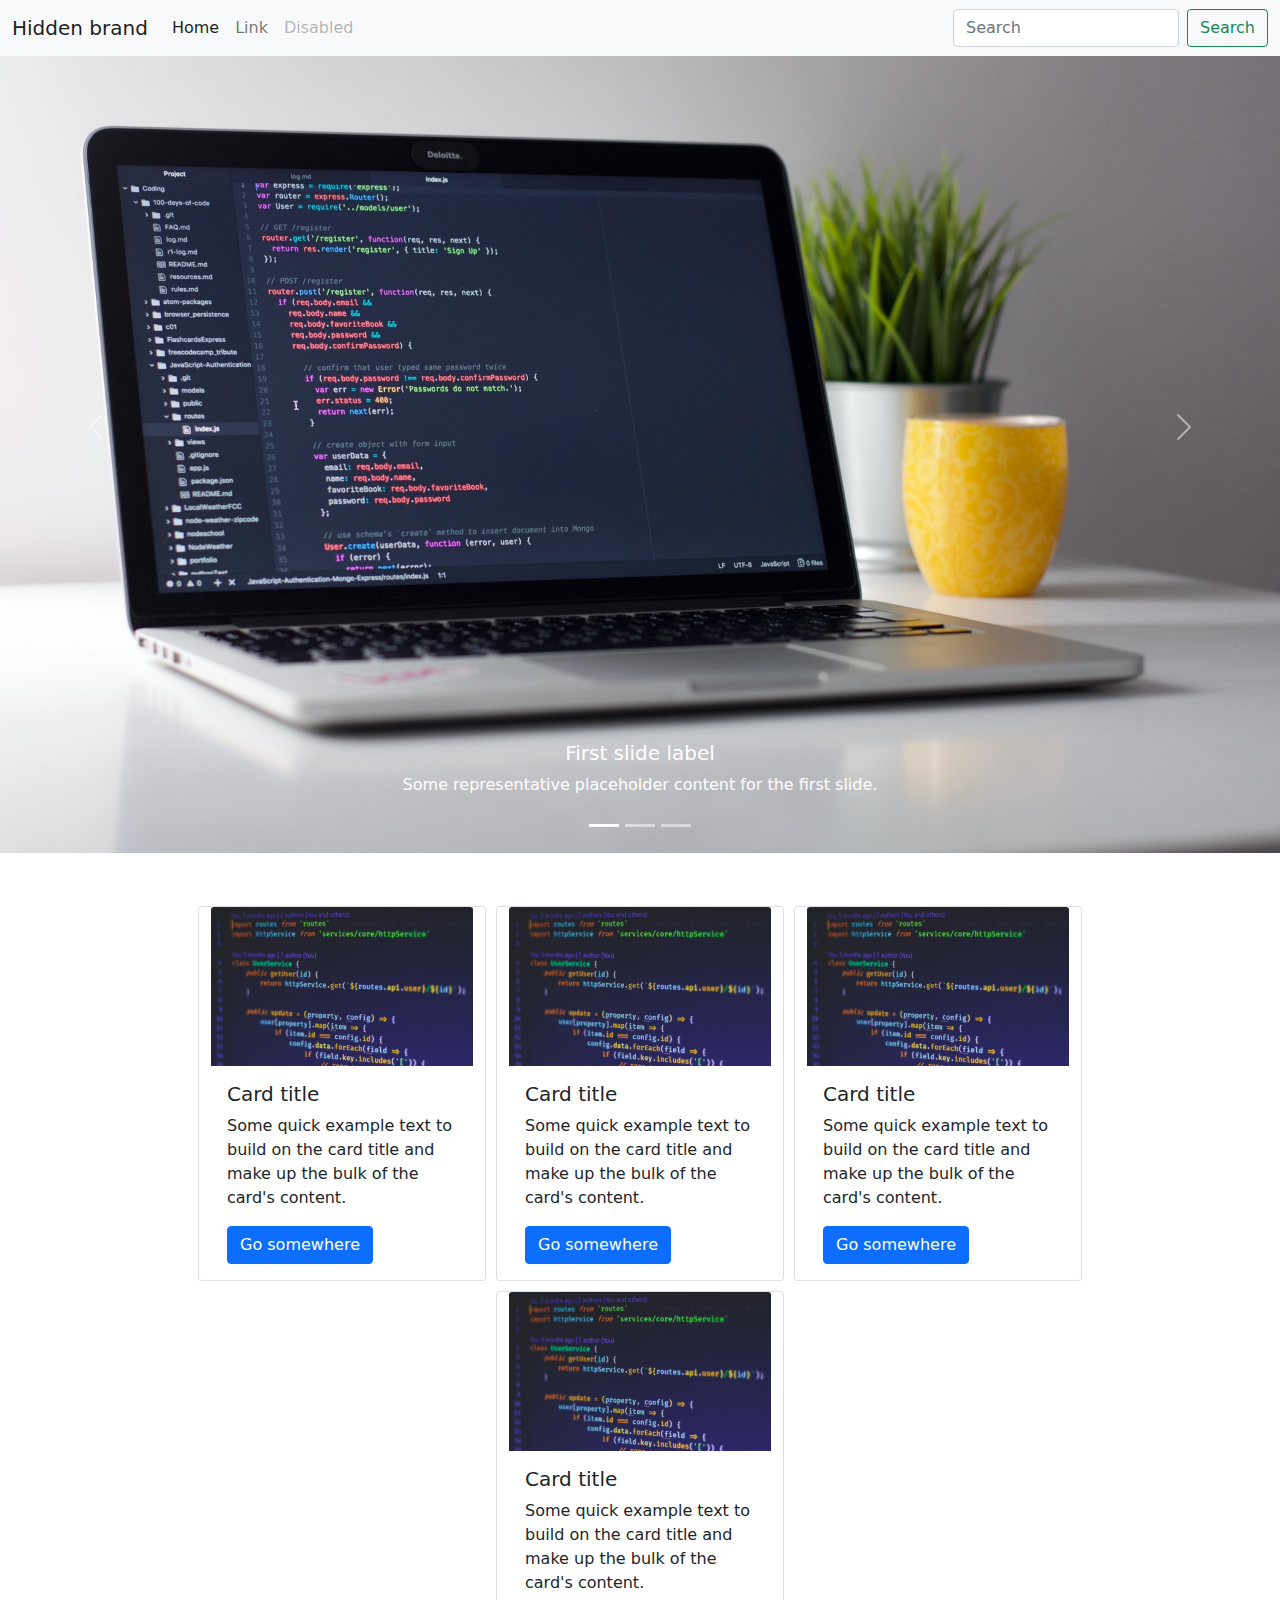
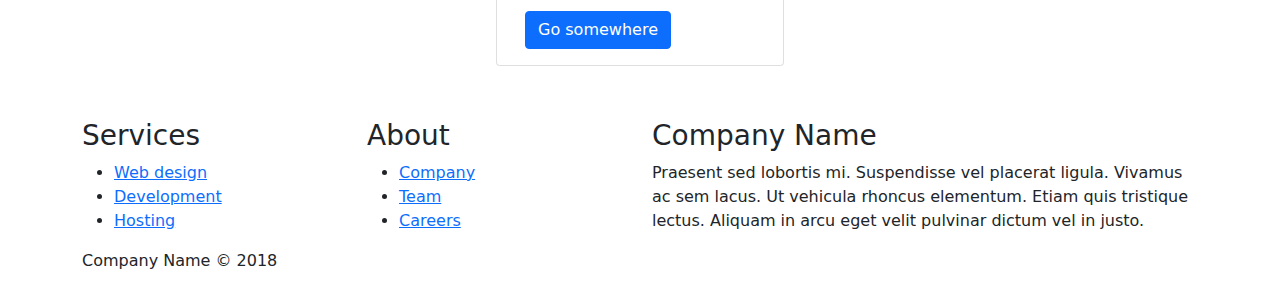
<file: Bootweb/index.html>
<!DOCTYPE html>
<html lang="en">
<head>
    <meta charset="UTF-8">
    <meta http-equiv="X-UA-Compatible" content="IE=edge">
    <meta name="viewport" content="width=device-width, initial-scale=1.0">
    <!--Css Link-->
    <link href="https://cdn.jsdelivr.net/npm/bootstrap@5.0.2/dist/css/bootstrap.min.css" rel="stylesheet" integrity="sha384-EVSTQN3/azprG1Anm3QDgpJLIm9Nao0Yz1ztcQTwFspd3yD65VohhpuuCOmLASjC" crossorigin="anonymous">
    <link rel="stylesheet" href="../bootstrap/css/bootstrap.css">
    <!--Css Link-->
    <title>BootSrap Only</title>
</head>
<body>
    <!--Main content-->
    <!--Nav Start-->
    <nav class="navbar navbar-expand-lg navbar-light bg-light fixed-top">
        <div class="container-fluid">
          <button class="navbar-toggler" type="button" data-bs-toggle="collapse" data-bs-target="#navbarTogglerDemo01" aria-controls="navbarTogglerDemo01" aria-expanded="false" aria-label="Toggle navigation">
            <span class="navbar-toggler-icon"></span>
          </button>
          <div class="collapse navbar-collapse" id="navbarTogglerDemo01">
            <a class="navbar-brand" href="#">Hidden brand</a>
            <ul class="navbar-nav me-auto mb-2 mb-lg-0">
              <li class="nav-item">
                <a class="nav-link active" aria-current="page" href="">Home</a>
              </li>
              <li class="nav-item">
                <a class="nav-link" href="#">Link</a>
              </li>
              <li class="nav-item">
                <a class="nav-link disabled" href="#" tabindex="-1" aria-disabled="true">Disabled</a>
              </li>
            </ul>
            <form class="d-flex">
              <input class="form-control me-2" type="search" placeholder="Search" aria-label="Search">
              <button class="btn btn-outline-success" type="submit">Search</button>
            </form>
          </div>
        </div>
      </nav>
      <!--Nav End-->
      <!--Header Start-->
      <div id="carouselExampleCaptions" class="carousel slide" data-bs-ride="carousel">
        <div class="carousel-indicators">
          <button type="button" data-bs-target="#carouselExampleCaptions" data-bs-slide-to="0" class="active" aria-current="true" aria-label="Slide 1"></button>
          <button type="button" data-bs-target="#carouselExampleCaptions" data-bs-slide-to="1" aria-label="Slide 2"></button>
          <button type="button" data-bs-target="#carouselExampleCaptions" data-bs-slide-to="2" aria-label="Slide 3"></button>
        </div>
        <div class="carousel-inner">
          <div class="carousel-item active">
            <img src="../images/clement-helardot-95YRwf6CNw8-unsplash.jpg" class="d-block w-100" alt="...">
            <div class="carousel-caption d-none d-md-block">
              <h5>First slide label</h5>
              <p>Some representative placeholder content for the first slide.</p>
            </div>
          </div>
          <div class="carousel-item">
            <img src="../images/ferenc-almasi-eYpcLDXHVb0-unsplash.jpg" class="d-block w-100" alt="...">
            <div class="carousel-caption d-none d-md-block">
              <h5>Second slide label</h5>
              <p>Some representative placeholder content for the second slide.</p>
            </div>
          </div>
          <div class="carousel-item">
            <img src="../images/florian-olivo-4hbJ-eymZ1o-unsplash.jpg" class="d-block w-100" alt="...">
            <div class="carousel-caption d-none d-md-block">
              <h5>Third slide label</h5>
              <p>Some representative placeholder content for the third slide.</p>
            </div>
          </div>
        </div>
        <button class="carousel-control-prev" type="button" data-bs-target="#carouselExampleCaptions" data-bs-slide="prev">
          <span class="carousel-control-prev-icon" aria-hidden="true"></span>
          <span class="visually-hidden">Previous</span>
        </button>
        <button class="carousel-control-next" type="button" data-bs-target="#carouselExampleCaptions" data-bs-slide="next">
          <span class="carousel-control-next-icon" aria-hidden="true"></span>
          <span class="visually-hidden">Next</span>
        </button>
      </div>
      <!--Header End-->

      <!--Side text-->
      <div class="container  my-5">
        <div class="row justify-content-center ">
            <div class="card" style="width: 18rem; margin: 5px;">
                <img src="../images/ferenc-almasi-VPmMy8YA_cU-unsplash.jpg" class="card-img-top" alt="...">
                <div class="card-body">
                  <h5 class="card-title">Card title</h5>
                  <p class="card-text">Some quick example text to build on the card title and make up the bulk of the card's content.</p>
                  <a href="#" class="btn btn-primary">Go somewhere</a>
                </div>
              </div>
              <div class="card" style="width: 18rem;margin: 5px;">
                <img src="../images/ferenc-almasi-VPmMy8YA_cU-unsplash.jpg" class="card-img-top" alt="...">
                <div class="card-body">
                  <h5 class="card-title">Card title</h5>
                  <p class="card-text">Some quick example text to build on the card title and make up the bulk of the card's content.</p>
                  <a href="#" class="btn btn-primary">Go somewhere</a>
                </div>
              </div>
              <div class="card" style="width: 18rem; margin: 5px;">
                <img src="../images/ferenc-almasi-VPmMy8YA_cU-unsplash.jpg" class="card-img-top" alt="...">
                <div class="card-body">
                  <h5 class="card-title">Card title</h5>
                  <p class="card-text">Some quick example text to build on the card title and make up the bulk of the card's content.</p>
                  <a href="#" class="btn btn-primary">Go somewhere</a>
                </div>
              </div>
              <div class="card" style="width: 18rem;margin: 5px;">
                <img src="../images/ferenc-almasi-VPmMy8YA_cU-unsplash.jpg" class="card-img-top" alt="...">
                <div class="card-body">
                  <h5 class="card-title">Card title</h5>
                  <p class="card-text">Some quick example text to build on the card title and make up the bulk of the card's content.</p>
                  <a href="#" class="btn btn-primary">Go somewhere</a>
                </div>
              </div>
        </div>
      </div>
    
      <!--Side Text End-->
      <!--Footer-->
      <div class="footer-dark">
        <footer>
            <div class="container">
                <div class="row">
                    <div class="col-sm-6 col-md-3 item">
                        <h3>Services</h3>
                        <ul>
                            <li><a href="#">Web design</a></li>
                            <li><a href="#">Development</a></li>
                            <li><a href="#">Hosting</a></li>
                        </ul>
                    </div>
                    <div class="col-sm-6 col-md-3 item">
                        <h3>About</h3>
                        <ul>
                            <li><a href="#">Company</a></li>
                            <li><a href="#">Team</a></li>
                            <li><a href="#">Careers</a></li>
                        </ul>
                    </div>
                    <div class="col-md-6 item text">
                        <h3>Company Name</h3>
                        <p>Praesent sed lobortis mi. Suspendisse vel placerat ligula. Vivamus ac sem lacus. Ut vehicula rhoncus elementum. Etiam quis tristique lectus. Aliquam in arcu eget velit pulvinar dictum vel in justo.</p>
                    </div>
                    <div class="col item social"><a href="#"><i class="icon ion-social-facebook"></i></a><a href="#"><i class="icon ion-social-twitter"></i></a><a href="#"><i class="icon ion-social-snapchat"></i></a><a href="#"><i class="icon ion-social-instagram"></i></a></div>
                </div>
                <p class="copyright">Company Name © 2018</p>
            </div>
        </footer>
    </div>
      <!--Footer-->
      <!--Main content-->
    <!--js Link-->
    <script src="https://cdn.jsdelivr.net/npm/bootstrap@5.0.2/dist/js/bootstrap.min.js" integrity="sha384-cVKIPhGWiC2Al4u+LWgxfKTRIcfu0JTxR+EQDz/bgldoEyl4H0zUF0QKbrJ0EcQF" crossorigin="anonymous"></script>
    <script src="https://cdn.jsdelivr.net/npm/bootstrap@5.0.2/dist/js/bootstrap.bundle.min.js" integrity="sha384-MrcW6ZMFYlzcLA8Nl+NtUVF0sA7MsXsP1UyJoMp4YLEuNSfAP+JcXn/tWtIaxVXM" crossorigin="anonymous"></script>
    <script src="https://cdn.jsdelivr.net/npm/@popperjs/core@2.9.2/dist/umd/popper.min.js" integrity="sha384-IQsoLXl5PILFhosVNubq5LC7Qb9DXgDA9i+tQ8Zj3iwWAwPtgFTxbJ8NT4GN1R8p" crossorigin="anonymous"></script>
    <script src="../bootstrap/js/bootstrap.js"></script>
    <script src="../bootstrap/js/bootstrap.bundle.js"></script>
    <!--js Link-->
</body>
</html>
</file>
